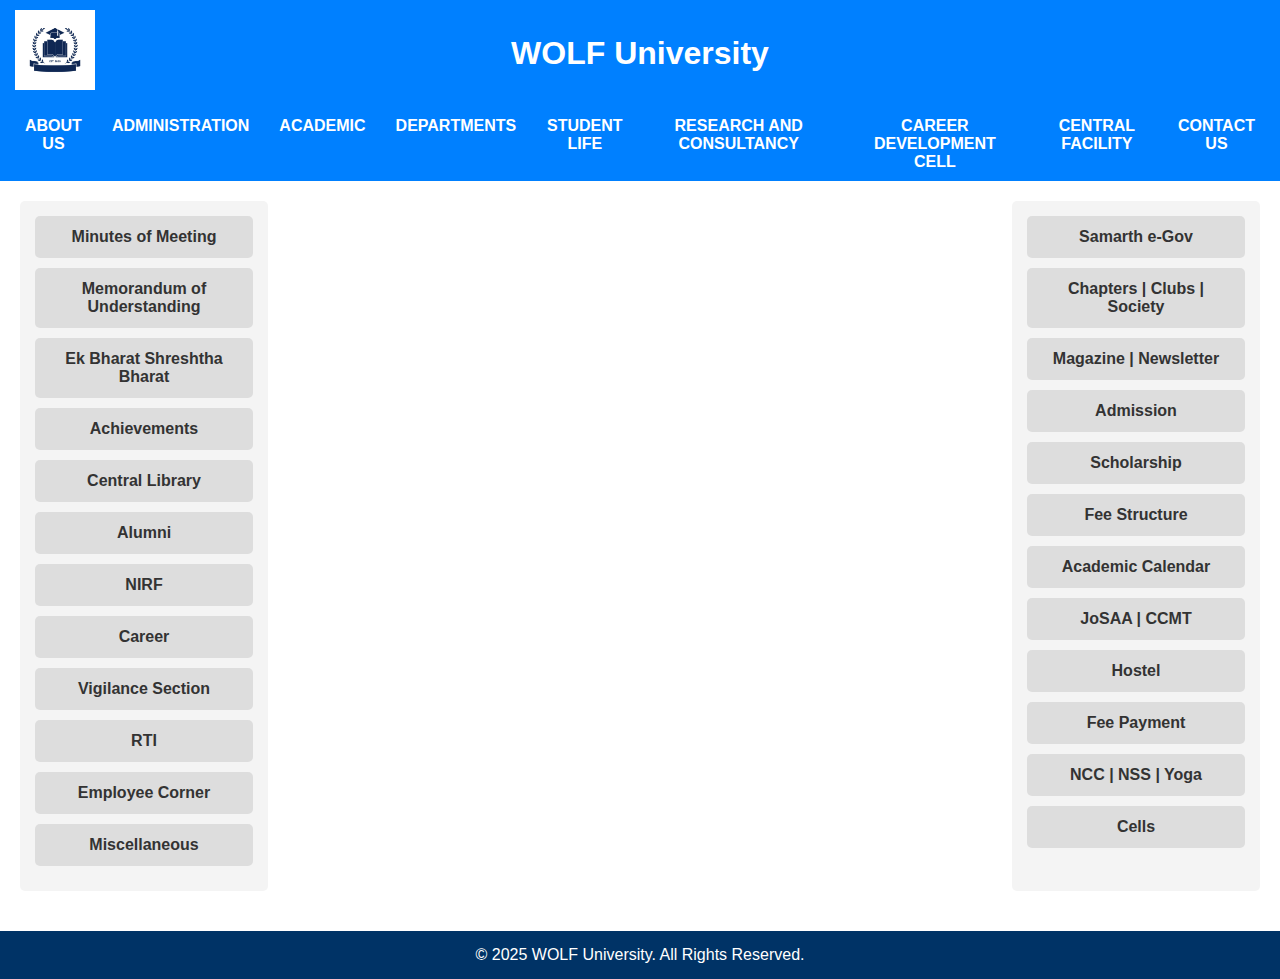
<file: Assignment 9/college_website/index.html>
<!DOCTYPE html>
<html lang="en">
<head>
    <meta charset="UTF-8">
    <meta name="viewport" content="width=device-width, initial-scale=1.0">
    <title>WOLF University | Home</title>
    <link rel="stylesheet" href="styles.css">
</head>
<body>

    <header>
        <div class="logo">
            <img src="logo.jpg" alt="College Logo">
        </div>
        <h1>WOLF University</h1>
    </header>

    <nav>
        <ul>
            <li><a href="#">ABOUT US</a></li>
            <li><a href="#">ADMINISTRATION</a></li>
            <li><a href="#">ACADEMIC</a></li>
            <li><a href="#">DEPARTMENTS</a></li>
            <li><a href="#">STUDENT LIFE</a></li>
            <li><a href="#">RESEARCH AND CONSULTANCY</a></li>
            <li><a href="#">CAREER DEVELOPMENT CELL</a></li>
            <li><a href="#">CENTRAL FACILITY</a></li>
            <li><a href="#">CONTACT US</a></li>
        </ul>
    </nav>

    <div class="container">
        <aside class="left-sidebar">
            <ul>
                <li><a href="#">Minutes of Meeting</a></li>
                <li><a href="#">Memorandum of Understanding</a></li>
                <li><a href="#">Ek Bharat Shreshtha Bharat</a></li>
                <li><a href="#">Achievements</a></li>
                <li><a href="#">Central Library</a></li>
                <li><a href="#">Alumni</a></li>
                <li><a href="#">NIRF</a></li>
                <li><a href="#">Career</a></li>
                <li><a href="#">Vigilance Section</a></li>
                <li><a href="#">RTI</a></li>
                <li><a href="#">Employee Corner</a></li>
                <li><a href="#">Miscellaneous</a></li>
            </ul>
        </aside>

        <section class="slider">
            <div class="slide"><img src="slider1.jpg" alt="Campus Image"></div>
            <div class="slide"><img src="slider2.jpg" alt="Library"></div>
            <div class="slide"><img src="slider3.jpg" alt="Events"></div>
        </section>

        <aside class="right-sidebar">
            <ul>
                <li><a href="#">Samarth e-Gov</a></li>
                <li><a href="#">Chapters | Clubs | Society</a></li>
                <li><a href="#">Magazine | Newsletter</a></li>
                <li><a href="#">Admission</a></li>
                <li><a href="#">Scholarship</a></li>
                <li><a href="#">Fee Structure</a></li>
                <li><a href="#">Academic Calendar</a></li>
                <li><a href="#">JoSAA | CCMT</a></li>
                <li><a href="#">Hostel</a></li>
                <li><a href="#">Fee Payment</a></li>
                <li><a href="#">NCC | NSS | Yoga</a></li>
                <li><a href="#">Cells</a></li>
            </ul>
        </aside>
    </div>

    <footer>
        <p>&copy; 2025 WOLF University. All Rights Reserved.</p>
    </footer>

</body>
</html>
</file>
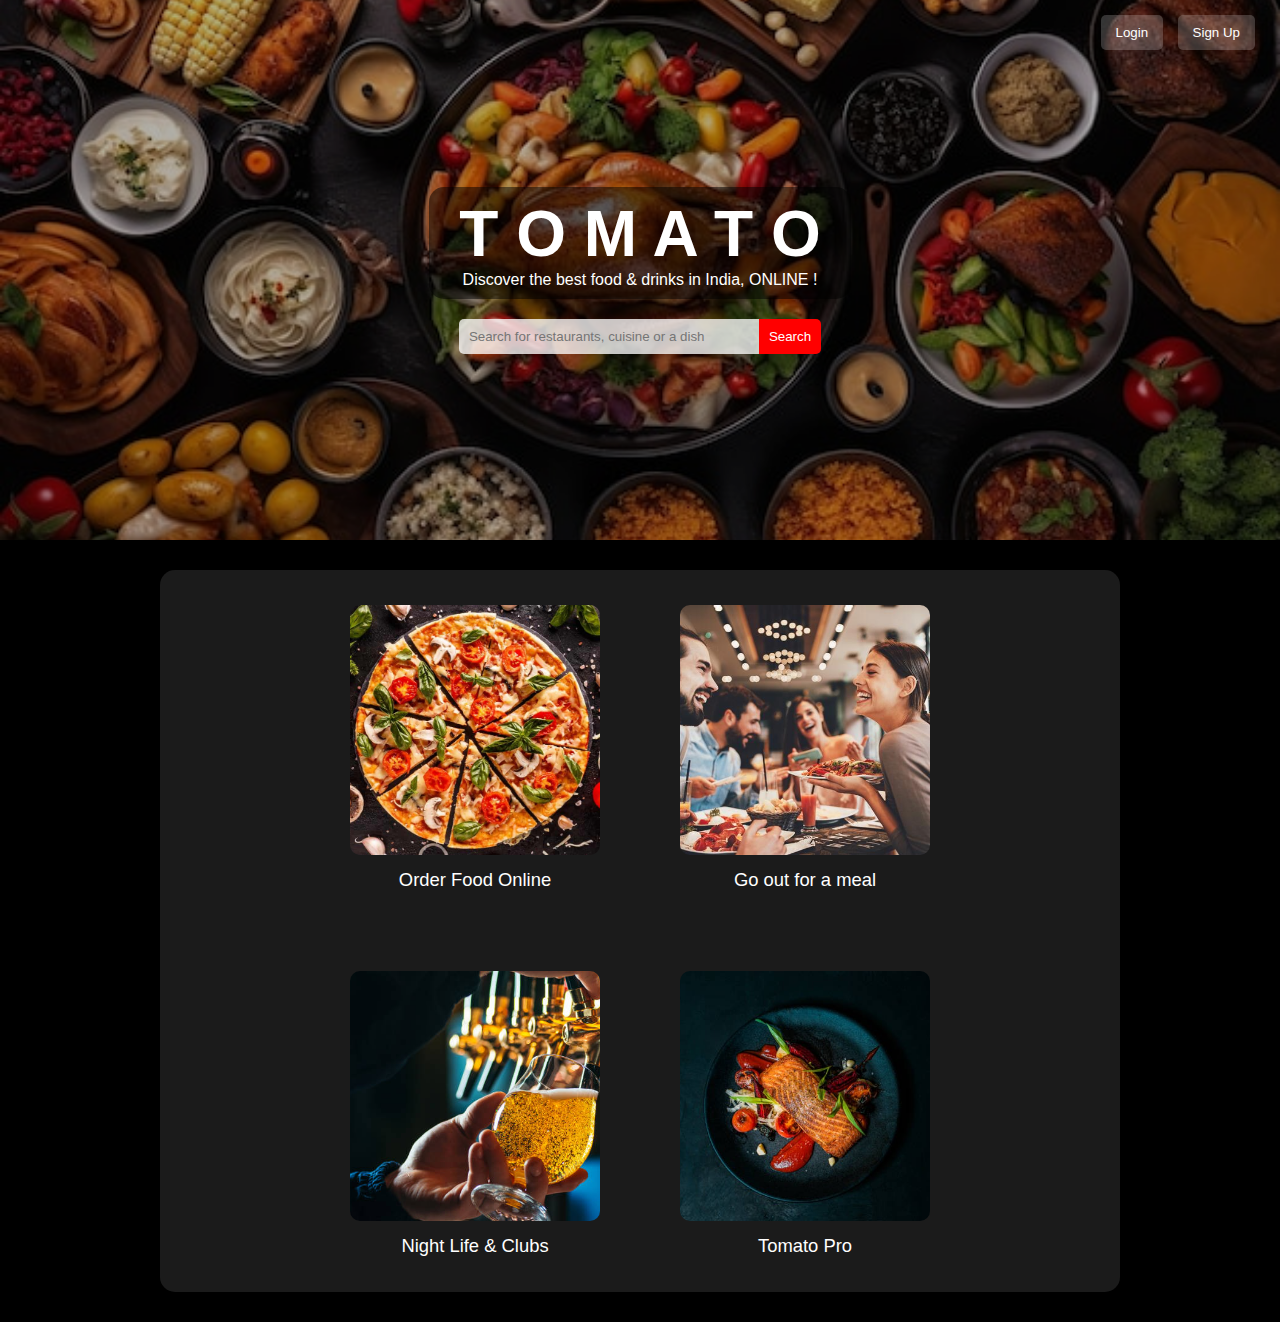
<file: Assignment 9/food_delivery_system/index.html>
<!DOCTYPE html>
<html lang="en">
<head>
    <meta charset="UTF-8">
    <meta name="viewport" content="width=device-width, initial-scale=1.0">
    <title>Food Delivery</title>
    <link rel="stylesheet" href="styles.css">
</head>
<body>

    <header class="hero">
        <nav>
            <button class="btn">Login</button>
            <button class="btn">Sign Up</button>
        </nav>
        <div class="hero-content">
            <div class="brand-container">
                <h1 class="brand">T O M A T O</h1>
                <p>Discover the best food & drinks in India, ONLINE !</p>
            </div>
            <div class="search-box">
                <input type="text" placeholder="Search for restaurants, cuisine or a dish">
                <button>Search</button>
            </div>
        </div>
    </header>

    <section class="categories">
        <div class="category">
            <img src="pizza.jpeg" alt="Order Food Online">
            <p>Order Food Online</p>
        </div>
        <div class="category">
            <img src="dining.jpeg" alt="Go out for a meal">
            <p>Go out for a meal</p>
        </div>
        <div class="category">
            <img src="beer.jpeg" alt="Night Life & Clubs">
            <p>Night Life & Clubs</p>
        </div>
        <div class="category">
            <img src="pro.jpeg" alt="Tomato Pro">
            <p>Tomato Pro</p>
        </div>
    </section>

</body>
</html>
</file>
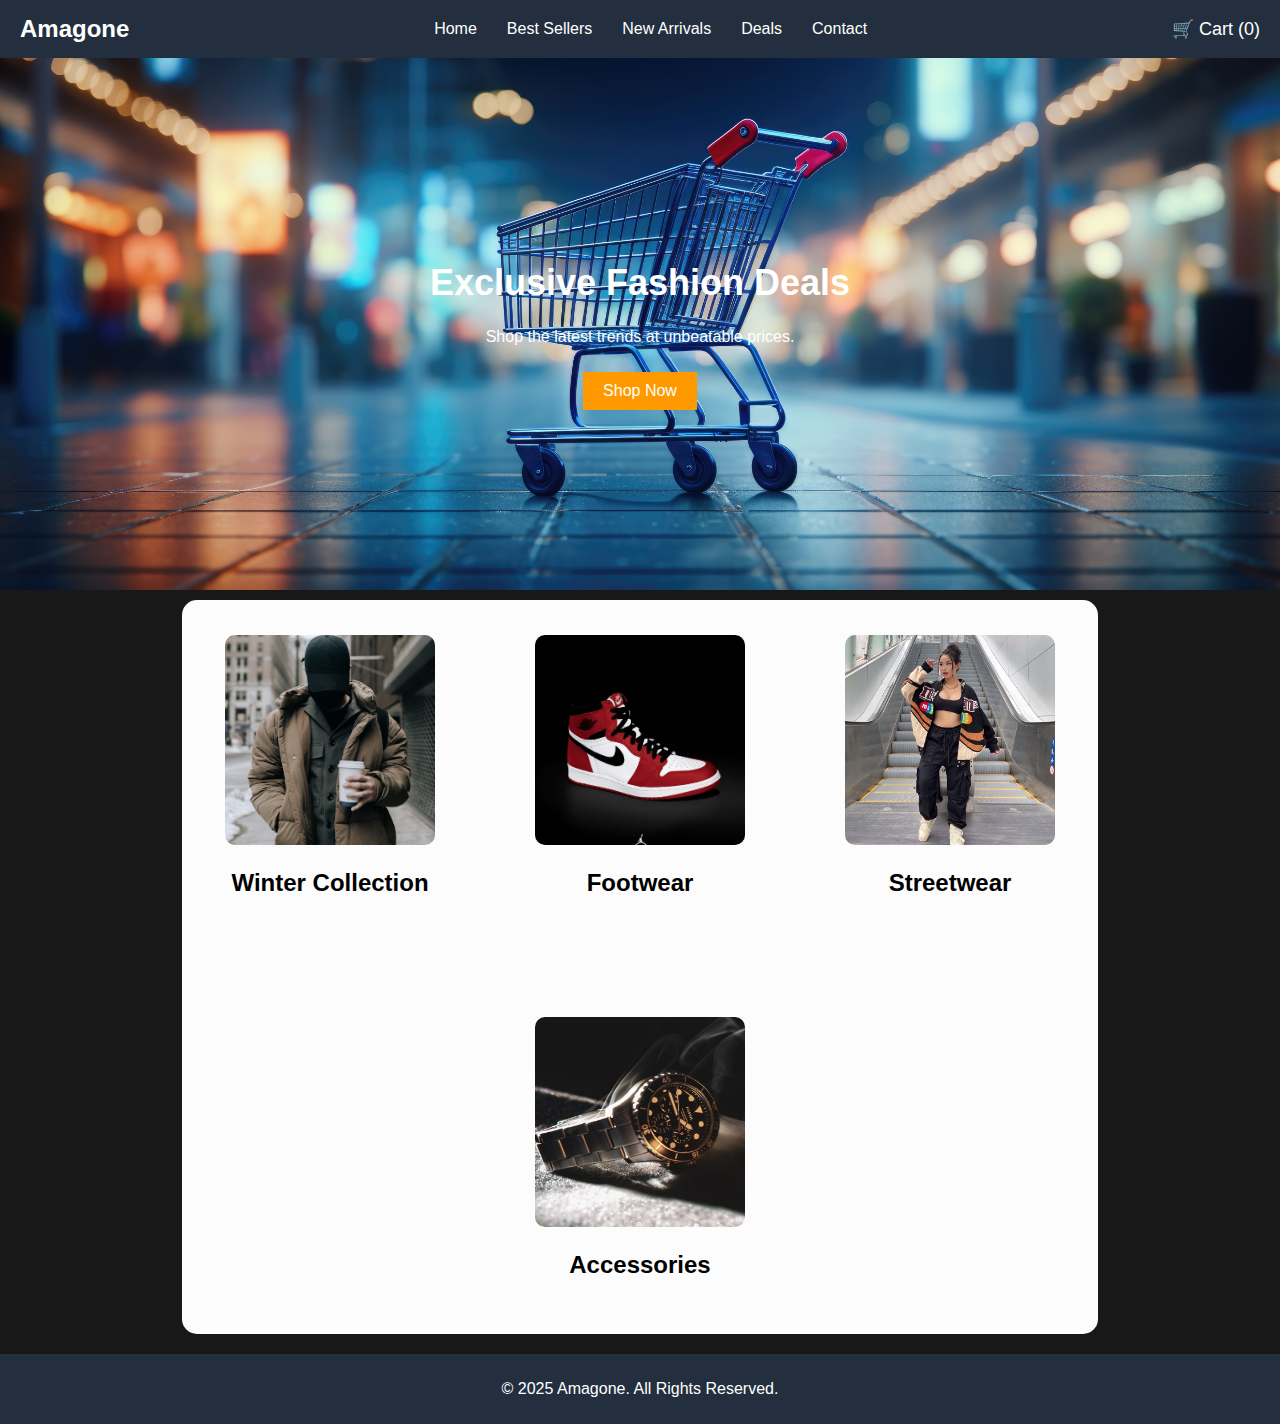
<file: Assignment 9/shopping_website/index.html>
<!DOCTYPE html>
<html lang="en">
<head>
    <meta charset="UTF-8">
    <meta name="viewport" content="width=device-width, initial-scale=1.0">
    <title>Amagone.in</title>
    <link rel="stylesheet" href="styles.css">
</head>
<body>
    <header>
        <div class="logo">
            <span class="Amagone-logo">Amagone</span>
        </div>
        <nav>
            <ul>
                <li><a href="#">Home</a></li>
                <li><a href="#">Best Sellers</a></li>
                <li><a href="#">New Arrivals</a></li>
                <li><a href="#">Deals</a></li>
                <li><a href="#">Contact</a></li>
            </ul>
        </nav>
        <div class="cart">
            🛒 Cart (0)
        </div>
    </header>

    <section class="banner">
        <h1>Exclusive Fashion Deals</h1>
        <p>Shop the latest trends at unbeatable prices.</p>
        <a href="#" class="shop-now">Shop Now</a>
    </section>

    <section class="categories">
        <div class="category">
            <img src="jacket.jpeg" alt="Jacket">
            <h2>Winter Collection</h2>
        </div>
        <div class="category">
            <img src="sneakers.jpeg" alt="Sneakers">
            <h2>Footwear</h2>
        </div>
        <div class="category">
            <img src="streetwear.jpg" alt="Streetwear">
            <h2>Streetwear</h2>
        </div>
        <div class="category">
            <img src="accessories.png" alt="Accessories">
            <h2>Accessories</h2>
        </div>
    </section>

    <footer>
        <p>&copy; 2025 Amagone. All Rights Reserved.</p>
    </footer>
</body>
</html>
</file>
<file: Assignment 9/college_website/styles.css>
* {
    margin: 0;
    padding: 0;
    box-sizing: border-box;
    font-family: Arial, sans-serif;
}

header {
    display: flex;
    align-items: center;
    justify-content: center; 
    background: #0080ff;
    padding: 35px;
    color: white;
    position: relative;
}

.logo {
    position: absolute;
    top: 10px;
    left: 15px;
}

.logo img {
    width: 80px;
}

nav {
    background:#0080ff;
    padding: 10px;
    text-align: center;
}
nav ul li a:hover{
    color:rgb(219, 219, 219) ;
}

nav ul {
    list-style: none;
    display: flex;
    justify-content: center;
}

nav ul li {
    margin: 0 15px;
}

nav ul li a {
    color: white;
    text-decoration: none;
    font-weight: bold;
}

.container {
    display: flex;
    justify-content: space-between;
    padding: 20px;
}

.left-sidebar, .right-sidebar {
    width: 20%;
    background: #f4f4f4;
    padding: 15px;
    border-radius: 5px;
}

.left-sidebar ul, .right-sidebar ul {
    list-style: none;
}

.left-sidebar li, .right-sidebar li {
    margin-bottom: 10px;
}

.left-sidebar li a, .right-sidebar li a {
    display: block;
    background: #ddd;
    padding: 12px;
    text-align: center;
    text-decoration: none;
    color: #333;
    font-weight: bold;
    border-radius: 5px;
    transition: background 0.3s;
}

.left-sidebar li a:hover, .right-sidebar li a:hover {
    background: #ccc;
}

.slider {
    width: 55%;
    height: auto;
    display: flex;
    position: relative;
    overflow: hidden;
    border-radius: 5px;
}

.slide {
    width: 100%;
    height: 100%;
    position: absolute;
    opacity: 0;
    transition: opacity 1s ease-in-out;
}

.slide img {
    width: 100%;
    height: 100%;
    object-fit: cover; 
    display: block;
}

.slide:nth-child(1) { animation: fade 9s infinite 0s; }
.slide:nth-child(2) { animation: fade 9s infinite 3s; }
.slide:nth-child(3) { animation: fade 9s infinite 6s; }

@keyframes fade {
    0% { opacity: 0; }
    33% { opacity: 1; }
    66% { opacity: 1; }
    100% { opacity: 0; }
}

footer {
    background: #003366;
    color: white;
    text-align: center;
    padding: 15px;
    margin-top: 20px;
}
</file>
<file: Assignment 9/food_delivery_system/styles.css>
* {
    margin: 0;
    padding: 0;
    box-sizing: border-box;
    font-family: Arial, sans-serif;
}

body {
    background-color: #000; 
    color: white;
}

.hero {
    position: relative;
    height: 60vh;
    background: url('background.jpeg') no-repeat center center/cover;
    text-align: center;
    color: white;
    display: flex;
    flex-direction: column;
    align-items: center;
    justify-content: center;
}

.hero::before {
    content: "";
    position: absolute;
    top: 0;
    left: 0;
    width: 100%;
    height: 100%;
    background: rgba(0, 0, 0, 0.3); 
}

nav {
    position: absolute;
    top: 10px;
    right: 20px;
}

.btn {
    background-color: rgba(255, 255, 255, 0.2); 
    border: none;
    padding: 10px 15px;
    color: white;
    cursor: pointer;
    margin: 5px;
    border-radius: 5px;
}

.brand-container {
    background: rgba(0, 0, 0, 0.5); 
    display: inline-block;
    padding: 10px 30px;
    border-radius: 15px;
    position: relative; 
    z-index: 2;
}

.brand {
    font-size: 4rem;
    font-weight: bold;
    color: white;
}

.search-box {
    margin-top: 20px;
    display: flex;
    justify-content: center;
    position: relative;
    z-index: 2; 
}

.search-box input {
    padding: 10px;
    width: 300px;
    border: none;
    background-color: rgba(255, 255, 255, 0.768); 
    color: white;
    border-radius: 5px 0 0 5px;
}

.search-box button {
    padding: 10px;
    border: none;
    background-color: red;
    color: white;
    border-radius: 0 5px 5px 0;
    cursor: pointer;
}

.content {
    background-color: black; 
    padding: 20px;
    min-height: 100vh; 
}

.categories {
    display: flex;
    justify-content: center;
    gap: 30px; 
    margin: 30px auto; 
    background: rgba(30, 30, 30, 0.9); 
    padding: 10px;
    border-radius: 15px;
    max-width: 75%;
    flex-wrap: wrap; 
}

.category {
    text-align: center;
    margin: 25px;
}

.category img {
    width: 250px;
    height: 250px;
    border-radius: 10px;
    object-fit: cover;
}

.category p {
    margin-top: 10px;
    font-size: 1.15rem;
    color: white;
}
</file>
<file: Assignment 9/shopping_website/styles.css>
@font-face {
    font-family: 'Boldonse';
    src: url('Boldonse.ttf') format('truetype'); 
}

body {
    font-family: Arial, sans-serif;
    margin: 0;
    padding: 0;
    background-color: #181818;
}

header {
    display: flex;
    justify-content: space-between;
    align-items: center;
    background: #232f3e;
    color: white;
    padding: 15px 20px;
}

.logo {
    font-size: 24px;
    font-weight: bold;
}

.amazon-logo {
    font-family: 'Boldonse', sans-serif;
}

nav ul {
    list-style: none;
    padding: 0;
    margin: 0;
    display: flex;
}

nav ul li {
    margin: 0 15px;
}

nav ul li a {
    color: white;
    text-decoration: none;
}

.cart {
    font-size: 18px;
}

.banner {
    text-align: center;
    background: url('shopping_cart.jpg') no-repeat center center/cover;
    padding: 180px 20px;
    color: white;
}

.banner h1 {
    font-size: 36px;
}

.shop-now {
    background: #ff9900;
    color: rgb(255, 255, 255);
    padding: 10px 20px;
    text-decoration: none;
    display: inline-block;
    margin-top: 10px;
}

.categories {
    display: flex;
    justify-content: center;
    gap: 50px; 
    margin: 10px auto; 
    background: #fcfcfc; 
    padding: 10px;
    border-radius: 15px;
    max-width: 70%;
    flex-wrap: wrap; 
}

.category {
    text-align: center;
    margin: 25px;
}

.category img {
    width: 210px;
    height: 210px;
    border-radius: 10px;
    object-fit: cover;
}

.category p {
    margin-top: 250px;
    font-size: 1.15rem;
    color: white;
}

footer {
    text-align: center;
    background: #232f3e;
    color: white;
    padding: 10px;
    margin-top: 20px;
}
</file>
